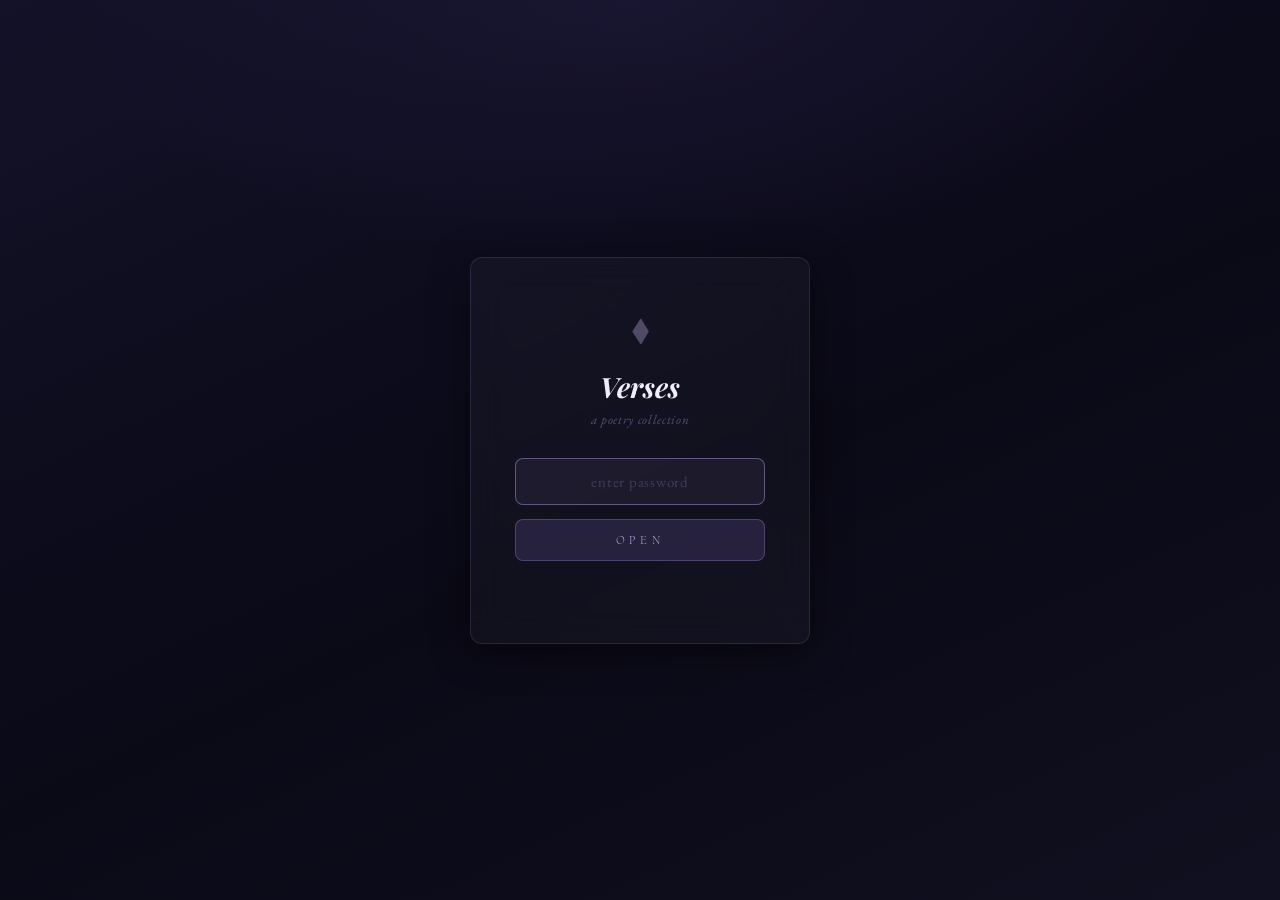
<file: index.html>
<!DOCTYPE html>
<html lang="en">
<head>
<meta charset="UTF-8"/>
<meta name="viewport" content="width=device-width,initial-scale=1.0,maximum-scale=1.0,user-scalable=no"/>
<link rel="preconnect" href="https://fonts.googleapis.com">
<link href="https://fonts.googleapis.com/css2?family=Playfair+Display:ital,wght@0,400;1,400&family=EB+Garamond:ital,wght@0,400;1,400&family=Cormorant+Upright:wght@300&display=swap" rel="stylesheet">
<title>Verses</title>
<style>
*,*::before,*::after{margin:0;padding:0;box-sizing:border-box;-webkit-tap-highlight-color:transparent;}

html,body{
  width:100%;height:100%;overflow:hidden;
  overscroll-behavior:none;
  font-family:'EB Garamond',Georgia,serif;
  display:flex;align-items:center;justify-content:center;
  background:#0e0c18;
}

/* ── deep midnight blue background ── */
body::before{
  content:"";position:fixed;inset:0;z-index:0;
  background:
    radial-gradient(ellipse 75% 50% at 50% 0%, rgba(100,80,180,0.10) 0%,transparent 60%),
    radial-gradient(ellipse 55% 65% at 5% 95%,  rgba(60,40,120,0.18) 0%,transparent 55%),
    radial-gradient(ellipse 55% 55% at 95% 5%,  rgba(50,35,110,0.14) 0%,transparent 55%),
    linear-gradient(155deg,#131228 0%,#0a0916 55%,#111020 100%);
}

/* ── BOOK WRAPPER ── */
.shell{position:relative;z-index:1;}

.shadow{
  position:absolute;bottom:-20px;left:8%;right:8%;height:32px;
  background:radial-gradient(ellipse,rgba(0,0,0,0.5) 0%,transparent 70%);
  pointer-events:none;
}

/* ── THE BOOK ── */
#book{
  position:relative;
  display:flex;
  overflow:hidden;
  perspective:2200px;
  -webkit-perspective:2200px;
  border-radius:3px;
}

/* ── EACH HALF PAGE ── */
.pg{
  flex-shrink:0;
  position:relative;
  overflow:hidden;
}

/* Spine center shadow — always on */
.spine{
  position:absolute;top:0;z-index:20;
  width:24px;height:100%;
  background:linear-gradient(to right,
    rgba(0,0,0,0.06) 0%,
    rgba(0,0,0,0.20) 40%,
    rgba(0,0,0,0.20) 60%,
    rgba(0,0,0,0.06) 100%);
  pointer-events:none;
}

/* ═══════════════════════════════
   PAGE TURN — sliding panel
   The outgoing page slides out,
   the incoming page slides in.
   That's it. Reliable everywhere.
═══════════════════════════════ */
.pg{transition:none;}  /* default no transition */

/* ═══════════════════════════════
   COVER
═══════════════════════════════ */
.cover-face{
  width:100%;height:100%;position:relative;
  display:flex;flex-direction:column;align-items:center;justify-content:center;
  padding:9%;text-align:center;
  background:
    radial-gradient(ellipse at 35% 28%, rgba(100,80,160,0.45) 0%,transparent 55%),
    radial-gradient(ellipse at 65% 72%, rgba(40,25,90,0.55)   0%,transparent 55%),
    repeating-linear-gradient(122deg,transparent 0,transparent 5px,rgba(255,255,255,0.010) 5px,rgba(255,255,255,0.010) 6px),
    linear-gradient(150deg,#22183e 0%,#130e28 55%,#1c1436 100%);
}
.cover-face::before{content:"";position:absolute;inset:5%;border:1px solid rgba(180,160,230,0.28);pointer-events:none;}
.cover-face::after {content:"";position:absolute;inset:6.5%;border:1px solid rgba(180,160,230,0.09);pointer-events:none;}
.cn{position:absolute;width:17px;height:17px;border-style:solid;border-color:rgba(180,160,230,0.50);}
.cn.tl{top:3.8%;left:3.8%;border-width:1.5px 0 0 1.5px;}
.cn.tr{top:3.8%;right:3.8%;border-width:1.5px 1.5px 0 0;}
.cn.bl{bottom:3.8%;left:3.8%;border-width:0 0 1.5px 1.5px;}
.cn.br{bottom:3.8%;right:3.8%;border-width:0 1.5px 1.5px 0;}
.sp-l{position:absolute;top:0;left:0;width:12px;height:100%;background:linear-gradient(to right,rgba(0,0,0,0.60),transparent);pointer-events:none;}
.sp-r{position:absolute;top:0;right:0;width:12px;height:100%;background:linear-gradient(to left,rgba(0,0,0,0.60),transparent);pointer-events:none;}

.cov-img{
  width:56%;aspect-ratio:3/4;
  border:1px solid rgba(180,160,230,0.30);
  box-shadow:0 5px 26px rgba(0,0,0,0.6),inset 0 0 18px rgba(0,0,0,0.4);
  overflow:hidden;position:relative;margin-bottom:6%;flex-shrink:0;z-index:1;
}
.cov-img img{width:100%;height:100%;object-fit:cover;display:block;}
.cov-img .noimg{
  position:absolute;inset:0;display:flex;align-items:center;justify-content:center;
  background:linear-gradient(145deg,#2e1e50 0%,#130e28 100%);
}
.noimg svg{opacity:0.16;}

.cov-eye{font-family:'Cormorant Upright',serif;font-weight:300;font-size:clamp(7px,.82vw,10px);letter-spacing:.48em;text-transform:uppercase;color:#c4b4e8;opacity:.60;margin-bottom:8px;}
.cov-ttl{font-family:'Playfair Display',serif;font-style:italic;font-size:clamp(18px,2.8vw,36px);color:#f0ecfc;line-height:1.05;text-shadow:0 2px 16px rgba(0,0,0,0.6);}
.cov-rule{width:46%;height:1px;margin:9px auto;background:linear-gradient(to right,transparent,rgba(180,160,230,0.46),transparent);}
.cov-auth{font-family:'EB Garamond',serif;font-style:italic;font-size:clamp(9px,1.05vw,13px);color:#c4b4e8;opacity:.66;letter-spacing:.12em;}

/* ── inner dark ── */
.inner-dark{
  width:100%;height:100%;
  background:linear-gradient(140deg,#1a1430 0%,#0e0c20 100%);
  display:flex;align-items:flex-end;justify-content:flex-end;padding:9%;
}
.inner-dark span{font-family:'EB Garamond',serif;font-style:italic;font-size:clamp(7px,.70vw,9px);letter-spacing:.16em;color:rgba(180,160,230,0.16);writing-mode:vertical-rl;}

/* ── paper ── */
.paper{
  width:100%;height:100%;background:#fdf8f4;position:relative;overflow:hidden;
  display:flex;flex-direction:column;align-items:center;justify-content:center;
}
.paper::before{
  content:"";position:absolute;inset:0;pointer-events:none;
  background:
    radial-gradient(ellipse 75% 50% at 18% 14%,rgba(120,100,180,0.04) 0%,transparent 55%),
    radial-gradient(ellipse 65% 60% at 82% 86%,rgba(90, 70,150,0.03) 0%,transparent 55%),
    radial-gradient(ellipse 100% 100% at 50% 50%,transparent 58%,rgba(0,0,0,0.028) 100%);
}

/* ── title page ── */
.tp{padding:11%;text-align:center;width:100%;position:relative;z-index:1;}
.tp-vl {width:1px;background:linear-gradient(to bottom,transparent,#5a3a8a);margin:0 auto 15px;}
.tp-vlb{width:1px;background:linear-gradient(to bottom,#5a3a8a,transparent);margin:15px auto 0;}
.tp-eye{font-family:'Cormorant Upright',serif;font-weight:300;font-size:clamp(7px,.78vw,9px);letter-spacing:.5em;text-transform:uppercase;color:#8a7aaa;margin-bottom:12px;display:block;}
.tp-ttl{font-family:'Playfair Display',serif;font-style:italic;font-size:clamp(24px,3.8vw,48px);color:#140e22;line-height:1.0;margin-bottom:8px;display:block;}
.tp-sub{font-family:'EB Garamond',serif;font-style:italic;font-size:clamp(10px,1.1vw,13px);color:#5a4a6e;margin-bottom:16px;display:block;}
.tp-rule{width:30%;height:1px;margin:0 auto 14px;background:linear-gradient(to right,transparent,rgba(90,58,138,0.20),transparent);}
.tp-auth{font-family:'EB Garamond',serif;font-size:clamp(10px,1.1vw,13px);color:#302438;letter-spacing:.10em;display:block;}

/* ── dedication ── */
.ded{padding:14%;text-align:center;width:100%;position:relative;z-index:1;}
.ded-q{font-family:'Playfair Display',serif;font-style:italic;font-size:clamp(11px,1.4vw,17px);color:#302438;line-height:2;margin-bottom:16px;}
.ded-at{font-family:'EB Garamond',serif;font-size:clamp(9px,.98vw,12px);letter-spacing:.22em;color:#8a7aaa;}

/* ── poem ── */
.poem-wrap{padding:8% 9%;width:100%;position:relative;z-index:1;}
.poem-inner{text-align:center;display:flex;flex-direction:column;align-items:center;width:82%;margin:0 auto;}
.p-roman{font-family:'Cormorant Upright',serif;font-weight:300;font-size:clamp(7px,.74vw,9px);letter-spacing:.45em;text-transform:uppercase;color:#5a3a8a;opacity:.46;margin-bottom:7px;}
.p-title{font-family:'Playfair Display',serif;font-style:italic;font-size:clamp(14px,1.8vw,22px);color:#140e22;line-height:1.2;margin-bottom:11px;}
.p-orn{color:#5a3a8a;opacity:.24;font-size:clamp(9px,.82vw,11px);letter-spacing:.65em;margin-bottom:13px;}
.p-body{font-family:'EB Garamond',serif;font-style:italic;font-size:clamp(11.5px,1.26vw,16px);color:#302438;line-height:2.1;text-align:center;}
.p-body p{min-height:1.1em;}
.p-num{position:absolute;bottom:5%;width:100%;text-align:center;font-family:'Cormorant Upright',serif;font-weight:300;font-size:clamp(7px,.70vw,9px);letter-spacing:.35em;color:#8a7aaa;opacity:.34;}

/* ── back cover ── */
.back-cv{
  width:100%;height:100%;position:relative;overflow:hidden;
  display:flex;flex-direction:column;align-items:center;justify-content:center;padding:13%;
  background:
    radial-gradient(ellipse at 55% 32%, rgba(80,55,150,0.44) 0%,transparent 55%),
    radial-gradient(ellipse at 28% 68%, rgba(35,20, 80,0.48) 0%,transparent 55%),
    repeating-linear-gradient(122deg,transparent 0,transparent 5px,rgba(255,255,255,0.010) 5px,rgba(255,255,255,0.010) 6px),
    linear-gradient(150deg,#1e1638 0%,#100c22 100%);
}
.back-cv::before{content:"";position:absolute;inset:5%;border:1px solid rgba(180,160,230,0.20);pointer-events:none;}
.back-cv::after {content:"";position:absolute;inset:6.5%;border:1px solid rgba(180,160,230,0.07);pointer-events:none;}
.bc-body{position:relative;z-index:3;text-align:center;}
.bc-q{font-family:'Playfair Display',serif;font-style:italic;font-size:clamp(10px,1.28vw,15px);color:rgba(240,236,252,0.54);line-height:1.9;margin-bottom:15px;}
.bc-rule{width:26%;height:1px;margin:0 auto 12px;background:linear-gradient(to right,transparent,rgba(180,160,230,0.34),transparent);}
.bc-auth{font-family:'EB Garamond',serif;font-style:italic;font-size:clamp(8px,.86vw,11px);letter-spacing:.28em;color:#c4b4e8;opacity:.38;}

/* ═══════════════════════════════
   NAV
═══════════════════════════════ */
.nav{
  position:fixed;bottom:22px;left:50%;transform:translateX(-50%);
  z-index:200;display:flex;align-items:center;
  background:rgba(8,6,18,0.86);
  border:1px solid rgba(180,160,230,0.15);
  border-radius:100px;
  backdrop-filter:blur(20px);-webkit-backdrop-filter:blur(20px);
  box-shadow:0 4px 20px rgba(0,0,0,0.55);
  overflow:hidden;user-select:none;
}
.nb{background:none;border:none;color:rgba(180,160,230,0.52);cursor:pointer;padding:11px 22px;font-size:15px;transition:color .15s,background .15s;line-height:1;display:flex;align-items:center;}
.nb:hover{color:#c4b4e8;background:rgba(180,160,230,0.07);}
.nb:active{transform:scale(0.84);}
.nb.off{opacity:0.12;pointer-events:none;}
.ndiv{width:1px;height:15px;background:rgba(180,160,230,0.10);}
.nlbl{font-family:'Cormorant Upright',serif;font-weight:300;font-size:10px;letter-spacing:.22em;color:rgba(180,160,230,0.26);padding:0 17px;min-width:66px;text-align:center;}
.khint{position:fixed;bottom:68px;left:50%;transform:translateX(-50%);font-family:'Cormorant Upright',serif;font-size:9px;letter-spacing:.22em;text-transform:uppercase;color:rgba(180,160,230,0.12);white-space:nowrap;z-index:200;pointer-events:none;animation:kfa 7s ease 3s both;}
@keyframes kfa{0%{opacity:0}12%{opacity:1}78%{opacity:1}100%{opacity:0}}
@media(max-width:600px){.khint{display:none;}}

/* ═══════════════════════════════════
   LOCK SCREEN
═══════════════════════════════════ */
#lock{
  position:fixed;inset:0;z-index:9999;
  display:flex;align-items:center;justify-content:center;
  background:
    radial-gradient(ellipse 75% 50% at 50% 0%, rgba(100,80,180,0.10) 0%,transparent 60%),
    linear-gradient(155deg,#131228 0%,#0a0916 55%,#111020 100%);
}
.lock-box{
  display:flex;flex-direction:column;align-items:center;
  gap:0;text-align:center;
  padding:52px 44px;
  background:rgba(255,255,255,0.03);
  border:1px solid rgba(180,160,230,0.14);
  border-radius:12px;
  backdrop-filter:blur(18px);
  box-shadow:0 8px 40px rgba(0,0,0,0.45);
  width:min(340px,88vw);
}
.lock-icon{
  font-size:28px;opacity:0.35;margin-bottom:22px;
  color:#c4b4e8;
}
.lock-title{
  font-family:'Playfair Display',serif;font-style:italic;
  font-size:clamp(20px,3vw,28px);color:#f0ecfc;
  margin-bottom:6px;
}
.lock-sub{
  font-family:'EB Garamond',serif;font-style:italic;
  font-size:13px;color:rgba(180,160,230,0.42);
  margin-bottom:30px;letter-spacing:0.05em;
}
.lock-input{
  width:100%;
  background:rgba(180,160,230,0.07);
  border:1px solid rgba(180,160,230,0.20);
  border-radius:8px;
  padding:13px 16px;
  font-family:'EB Garamond',serif;
  font-size:15px;
  color:#f0ecfc;
  text-align:center;
  letter-spacing:0.15em;
  outline:none;
  margin-bottom:14px;
  transition:border-color 0.2s;
}
.lock-input:focus{border-color:rgba(180,160,230,0.45);}
.lock-input::placeholder{color:rgba(180,160,230,0.25);letter-spacing:0.05em;}
.lock-btn{
  width:100%;
  background:rgba(140,110,210,0.18);
  border:1px solid rgba(180,160,230,0.28);
  border-radius:8px;
  padding:13px;
  font-family:'Cormorant Upright',serif;font-weight:300;
  font-size:12px;letter-spacing:0.38em;text-transform:uppercase;
  color:#c4b4e8;cursor:pointer;
  transition:background 0.18s,border-color 0.18s;
}
.lock-btn:hover{background:rgba(140,110,210,0.28);border-color:rgba(180,160,230,0.45);}
.lock-btn:active{transform:scale(0.97);}
.lock-err{
  margin-top:14px;
  font-family:'EB Garamond',serif;font-style:italic;
  font-size:12px;color:rgba(220,120,120,0.70);
  min-height:16px;letter-spacing:0.04em;
  opacity:0;transition:opacity 0.2s;
}
.lock-err.show{opacity:1;}
.lock-spinner{
  width:18px;height:18px;
  border:2px solid rgba(180,160,230,0.15);
  border-top-color:rgba(180,160,230,0.6);
  border-radius:50%;
  animation:spin 0.7s linear infinite;
  display:none;margin-top:14px;
}
@keyframes spin{to{transform:rotate(360deg);}}

</style>
</head>
<body>

<!-- ═══ LOCK SCREEN ═══ -->
<div id="lock">
  <div class="lock-box">
    <div class="lock-icon">&#9670;</div>
    <h1 class="lock-title">Verses</h1>
    <p class="lock-sub">a poetry collection</p>
    <input class="lock-input" id="lockInput" type="password"
           placeholder="enter password"
           autocomplete="off" autocorrect="off" spellcheck="false"/>
    <button class="lock-btn" onclick="unlock()">Open</button>
    <div class="lock-spinner" id="lockSpinner"></div>
    <p class="lock-err" id="lockErr">incorrect password</p>
  </div>
</div>


<div class="shell" id="shell">
  <div class="shadow"></div>
  <div id="book">
    <div class="pg" id="pgL"></div>
    <div class="spine" id="spine"></div>
    <div class="pg" id="pgR"></div>
  </div>
</div>

<div class="nav">
  <button class="nb off" id="btnPrev" onclick="go(-1)">&#8592;</button>
  <div class="ndiv"></div>
  <span class="nlbl" id="nlbl">&nbsp;</span>
  <div class="ndiv"></div>
  <button class="nb" id="btnNext" onclick="go(1)">&#8594;</button>
</div>
<p class="khint">← → arrow keys</p>

<script>
/* ══════════════════════════════════
   CONFIG  ✏️
══════════════════════════════════ */
var CFG = {
  title:     "Verses",
  subtitle:  "a poetry collection",
  author:    "Your Name",
  /* ✏️ Drop image file next to index.html, set filename. Leave "" for none. */
  cover:     "",
  dedication:"In her words, I found a country<br>I did not know I was homesick for.",
  dedAttr:   "— for you, always",
  backQuote: "She is a poem herself —<br>the kind that changes meaning<br>each time you read it."
};

/* ══════════════════════════════════
   POEMS  ✏️
   { title:"...", lines:["line","","blank = stanza break"] }
══════════════════════════════════ */
/* ✦ENCRYPTED_POEMS✦ */
  var ENCRYPTED = "";
  /* ✦END✦ */

  var POEMS = []; // filled after unlock

  /* ── AES-GCM decrypt (mirrors encrypt.js) ── */
  async function decryptPoems(b64, password){
    const buf  = Uint8Array.from(atob(b64), c=>c.charCodeAt(0));
    const salt = buf.slice(0,16);
    const iv   = buf.slice(16,28);
    const ct   = buf.slice(28);

    const km = await crypto.subtle.importKey(
      'raw', new TextEncoder().encode(password),
      'PBKDF2', false, ['deriveKey']
    );
    const key = await crypto.subtle.deriveKey(
      { name:'PBKDF2', salt, iterations:200000, hash:'SHA-256' },
      km,
      { name:'AES-GCM', length:256 },
      false, ['decrypt']
    );
    const plain = await crypto.subtle.decrypt({ name:'AES-GCM', iv }, key, ct);
    return JSON.parse(new TextDecoder().decode(plain));
  }

  async function unlock(){
    var pw = document.getElementById('lockInput').value;
    if(!pw) return;
    var btn = document.querySelector('.lock-btn');
    var sp  = document.getElementById('lockSpinner');
    var err = document.getElementById('lockErr');
    btn.style.display='none'; sp.style.display='block'; err.classList.remove('show');

    if(!ENCRYPTED){
      // Dev mode: no encryption yet — open directly (run encrypt.js first)
      document.getElementById('lock').style.display='none';
      init();
      return;
    }

    try {
      POEMS = await decryptPoems(ENCRYPTED, pw);
      document.getElementById('lock').style.opacity='0';
      document.getElementById('lock').style.transition='opacity 0.4s ease';
      setTimeout(function(){ document.getElementById('lock').style.display='none'; }, 420);
      init();
    } catch(e){
      sp.style.display='none'; btn.style.display='block';
      err.classList.add('show');
      document.getElementById('lockInput').value='';
      document.getElementById('lockInput').focus();
    }
  }

/* ══════════════════════════════════
   HELPERS
══════════════════════════════════ */
function roman(n){
  var v=[1000,900,500,400,100,90,50,40,10,9,5,4,1],
      s=["M","CM","D","CD","C","XC","L","XL","X","IX","V","IV","I"],r="";
  for(var i=0;i<v.length;i++)while(n>=v[i]){r+=s[i];n-=v[i];}return r;
}
function esc(s){return String(s).replace(/&/g,"&amp;").replace(/</g,"&lt;").replace(/>/g,"&gt;");}

/* ══════════════════════════════════
   PAGE HTML BUILDERS
══════════════════════════════════ */
function hFrontCover(){
  return '<div class="cover-face">'
    +'<div class="sp-l"></div>'
    +'<div class="cn tl"></div><div class="cn tr"></div>'
    +'<div class="cn bl"></div><div class="cn br"></div>'
    +'<div class="cov-img">'
    +(CFG.cover?'<img src="'+esc(CFG.cover)+'" alt=""/>':'<div class="noimg">'
      +'<svg width="78" height="102" viewBox="0 0 78 102" fill="none">'
      +'<rect x="4" y="4" width="70" height="94" rx="1" stroke="#c4b4e8" stroke-width="0.5"/>'
      +'<line x1="12" y1="22" x2="66" y2="22" stroke="#c4b4e8" stroke-width="0.4"/>'
      +'<line x1="12" y1="32" x2="66" y2="32" stroke="#c4b4e8" stroke-width="0.4"/>'
      +'<line x1="12" y1="42" x2="50" y2="42" stroke="#c4b4e8" stroke-width="0.4"/>'
      +'<line x1="12" y1="56" x2="66" y2="56" stroke="#c4b4e8" stroke-width="0.4"/>'
      +'<line x1="12" y1="66" x2="56" y2="66" stroke="#c4b4e8" stroke-width="0.4"/>'
      +'<line x1="12" y1="76" x2="48" y2="76" stroke="#c4b4e8" stroke-width="0.4"/>'
      +'</svg></div>')
    +'</div>'
    +'<p class="cov-eye">A Collection of Poems</p>'
    +'<h1 class="cov-ttl">'+esc(CFG.title)+'</h1>'
    +'<div class="cov-rule"></div>'
    +'<p class="cov-auth">'+esc(CFG.author)+'</p>'
    +'</div>';
}
function hInnerDark(flip){
  return '<div class="inner-dark"'+(flip?' style="align-items:flex-start;justify-content:flex-start;"':'')+'>'+
    '<span>'+esc(CFG.title)+' · A Poetry Collection</span></div>';
}
function hTitle(){
  return '<div class="paper"><div class="tp">'
    +'<div class="tp-vl" style="height:clamp(20px,3.5vh,36px)"></div>'
    +'<span class="tp-eye">A Collection of Poems</span>'
    +'<span class="tp-ttl">'+esc(CFG.title)+'</span>'
    +'<span class="tp-sub">'+esc(CFG.subtitle)+'</span>'
    +'<div class="tp-rule"></div>'
    +'<span class="tp-auth">'+esc(CFG.author)+'</span>'
    +'<div class="tp-vlb" style="height:clamp(20px,3.5vh,36px)"></div>'
    +'</div></div>';
}
function hDed(){
  return '<div class="paper"><div class="ded">'
    +'<p class="ded-q">'+CFG.dedication+'</p>'
    +'<p class="ded-at">'+esc(CFG.dedAttr)+'</p>'
    +'</div></div>';
}
function hBlank(){return '<div class="paper"></div>';}
function hPoem(p,i){
  var lines=p.lines.map(function(l){return '<p>'+(l.trim()===''?'':esc(l))+'</p>';}).join('');
  return '<div class="paper"><div class="poem-wrap">'
    +'<div class="poem-inner">'
    +'<p class="p-roman">'+roman(i)+'</p>'
    +'<h2 class="p-title">'+esc(p.title)+'</h2>'
    +'<p class="p-orn">&#10022; &#10022; &#10022;</p>'
    +'<div class="p-body">'+lines+'</div>'
    +'</div><p class="p-num">'+i+'</p>'
    +'</div></div>';
}
function hBackCover(){
  return '<div class="back-cv">'
    +'<div class="sp-r"></div>'
    +'<div class="cn tl"></div><div class="cn tr"></div>'
    +'<div class="cn bl"></div><div class="cn br"></div>'
    +'<div class="bc-body">'
    +'<p class="bc-q">'+CFG.backQuote+'</p>'
    +'<div class="bc-rule"></div>'
    +'<p class="bc-auth">'+esc(CFG.author)+'</p>'
    +'</div></div>';
}
function hNoPoems(){
  return '<div class="paper"><div class="poem-wrap"><div class="poem-inner">'
    +'<p class="p-roman" style="opacity:.16">&#x2661;</p>'
    +'<h2 class="p-title" style="opacity:.26">No poems yet</h2>'
    +'<p class="p-orn" style="opacity:.13">&#10022; &#10022; &#10022;</p>'
    +'<div class="p-body" style="opacity:.20"><p>Add poems to the POEMS array</p><p>in index.html.</p></div>'
    +'</div></div></div>';
}

/* ══════════════════════════════════
   BUILD SPREADS
   Each spread = { L: html, R: html }
══════════════════════════════════ */
var S = [];  // spreads array

function build(){
  S = [];
  S.push({ L: hFrontCover(),  R: hInnerDark(false) });
  S.push({ L: hTitle(),       R: hDed() });

  var pp = POEMS.length === 0
    ? [hNoPoems(), hBlank()]
    : POEMS.map(function(p,i){ return hPoem(p,i+1); });
  if(pp.length%2!==0) pp.push(hBlank());
  for(var i=0;i<pp.length;i+=2) S.push({ L:pp[i], R:pp[i+1] });

  S.push({ L: hInnerDark(true), R: hBackCover() });
}

/* ══════════════════════════════════
   SIZING
══════════════════════════════════ */
var PW=0, PH=0, MOB=false;

function isSinglePage(idx){
  // cover (0) and back cover (last) show as single page on desktop
  return idx===0 || idx===S.length-1;
}

function size(){
  var W=window.innerWidth, H=window.innerHeight;
  MOB = W < 680;
  if(MOB){
    PH=Math.min(H*0.74,540); PW=PH/1.414;
    if(PW>W*0.88){PW=W*0.88; PH=PW*1.414;}
  } else {
    PH=Math.min(H*0.78,610); PW=PH/1.414;
    if(PW*2>W*0.84){PW=(W*0.84)/2; PH=PW*1.414;}
  }
  PW=Math.round(PW); PH=Math.round(PH);
  applySize(CUR);
}

function applySize(idx){
  var single = MOB || isSinglePage(idx);
  var bk=document.getElementById('book');
  bk.style.width  = (single ? PW : PW*2)+'px';
  bk.style.height = PH+'px';

  document.getElementById('pgL').style.cssText =
    'width:'+PW+'px;height:'+PH+'px;display:'+(single?'none':'block')+';';
  document.getElementById('pgR').style.cssText =
    'width:'+PW+'px;height:'+PH+'px;';

  var sp=document.getElementById('spine');
  sp.style.left   = (PW-12)+'px';
  sp.style.height = PH+'px';
  sp.style.display= single?'none':'block';
}

/* ══════════════════════════════════
   RENDER  (instant, no animation)
══════════════════════════════════ */
var CUR = 0;

function render(idx){
  var sp = S[idx];
  applySize(idx);
  if(MOB || isSinglePage(idx)){
    // single page view: cover = L face, back cover = R face, rest = R
    document.getElementById('pgR').innerHTML = (idx===0) ? sp.L : sp.R;
  } else {
    document.getElementById('pgL').innerHTML = sp.L;
    document.getElementById('pgR').innerHTML = sp.R;
  }
}

/* ══════════════════════════════════
   PAGE TURN — 3D half-page fold
══════════════════════════════════ */
var BUSY = false;
var DUR  = 500;

function go(dir){
  if(BUSY) return;
  var next = CUR + dir;
  if(next < 0 || next >= S.length) return;
  BUSY = true;

  var bk  = document.getElementById('book');
  var pgL = document.getElementById('pgL');
  var pgR = document.getElementById('pgR');

  // covers & back cover: simple fade (single-page spreads)
  if(MOB || isSinglePage(CUR) || isSinglePage(next)){
    bk.style.transition='opacity 200ms ease'; bk.style.opacity='0';
    setTimeout(function(){
      CUR=next; render(CUR);
      bk.style.transition='none'; bk.style.opacity='0';
      void bk.offsetWidth;
      bk.style.transition='opacity 160ms ease'; bk.style.opacity='1';
      setTimeout(function(){ bk.style.transition=''; bk.style.opacity=''; updateNav(); BUSY=false; },180);
    },210);
    return;
  }

  var curr = S[CUR], dest = S[next];

  // Pre-load destination behind: only the STATIC half changes now
  if(dir > 0) pgL.innerHTML = dest.L;   // new left visible behind
  else        pgR.innerHTML = dest.R;   // new right visible behind

  // Build leaf over the turning half
  var leaf = document.createElement('div');
  leaf.style.cssText =
    'position:absolute;top:0;'
    +(dir>0 ? 'left:'+PW+'px;transform-origin:left center;' : 'left:0;transform-origin:right center;')
    +'width:'+PW+'px;height:'+PH+'px;'
    +'transform-style:preserve-3d;-webkit-transform-style:preserve-3d;'
    +'transform:rotateY(0deg);'
    +'z-index:30;pointer-events:none;';

  // front face — outgoing page
  var front = document.createElement('div');
  front.style.cssText='position:absolute;inset:0;overflow:hidden;'
    +'backface-visibility:hidden;-webkit-backface-visibility:hidden;';
  front.innerHTML = dir>0 ? curr.R : curr.L;

  // back face — incoming page (pre-mirrored)
  var back = document.createElement('div');
  back.style.cssText='position:absolute;inset:0;overflow:hidden;'
    +'backface-visibility:hidden;-webkit-backface-visibility:hidden;'
    +'transform:rotateY(180deg);-webkit-transform:rotateY(180deg);';
  back.innerHTML = dir>0 ? dest.R : dest.L;

  // thin shadow on the fold edge
  var shade = document.createElement('div');
  shade.style.cssText='position:absolute;inset:0;z-index:2;pointer-events:none;'
    +(dir>0
      ? 'background:linear-gradient(to right,rgba(0,0,0,0.10) 0%,transparent 30%);'
      : 'background:linear-gradient(to left ,rgba(0,0,0,0.10) 0%,transparent 30%);');
  front.appendChild(shade);

  leaf.appendChild(front);
  leaf.appendChild(back);
  bk.appendChild(leaf);

  void leaf.offsetWidth; // force reflow

  leaf.style.transition = 'transform '+DUR+'ms cubic-bezier(0.4,0,0.2,1)';
  leaf.style.webkitTransition = leaf.style.transition;
  leaf.style.transform = dir>0 ? 'rotateY(-180deg)' : 'rotateY(180deg)';
  leaf.style.webkitTransform = leaf.style.transform;

  setTimeout(function(){
    bk.removeChild(leaf);
    CUR = next;
    render(CUR);
    updateNav();
    BUSY = false;
  }, DUR + 25);
}

/* ══════════════════════════════════
   NAV + INIT
══════════════════════════════════ */
function updateNav(){
  document.getElementById('nlbl').textContent = (CUR+1)+' / '+S.length;
  document.getElementById('btnPrev').classList.toggle('off', CUR===0);
  document.getElementById('btnNext').classList.toggle('off', CUR===S.length-1);
}

function init(){
  build();
  size();
  render(0);
  updateNav();

  document.addEventListener('keydown',function(e){
    if(e.keyCode===37) go(-1);
    if(e.keyCode===39) go(1);
  });

  var tx=0, ty=0;
  document.getElementById('book').addEventListener('touchstart',function(e){
    tx=e.touches[0].clientX; ty=e.touches[0].clientY;
  },{passive:true});
  document.getElementById('book').addEventListener('touchend',function(e){
    var dx=e.changedTouches[0].clientX-tx, dy=e.changedTouches[0].clientY-ty;
    if(Math.abs(dx)>Math.abs(dy) && Math.abs(dx)>36) go(dx<0?1:-1);
  },{passive:true});

  window.addEventListener('resize',function(){ size(); render(CUR); updateNav(); });
}

document.addEventListener('DOMContentLoaded', function(){
  document.getElementById('lockInput').focus();
  document.getElementById('lockInput').addEventListener('keydown', function(e){
    if(e.key==='Enter') unlock();
  });
  // If no encryption baked in yet, still require Enter on lock screen
});
</script>
</body>
</html>
</file>
